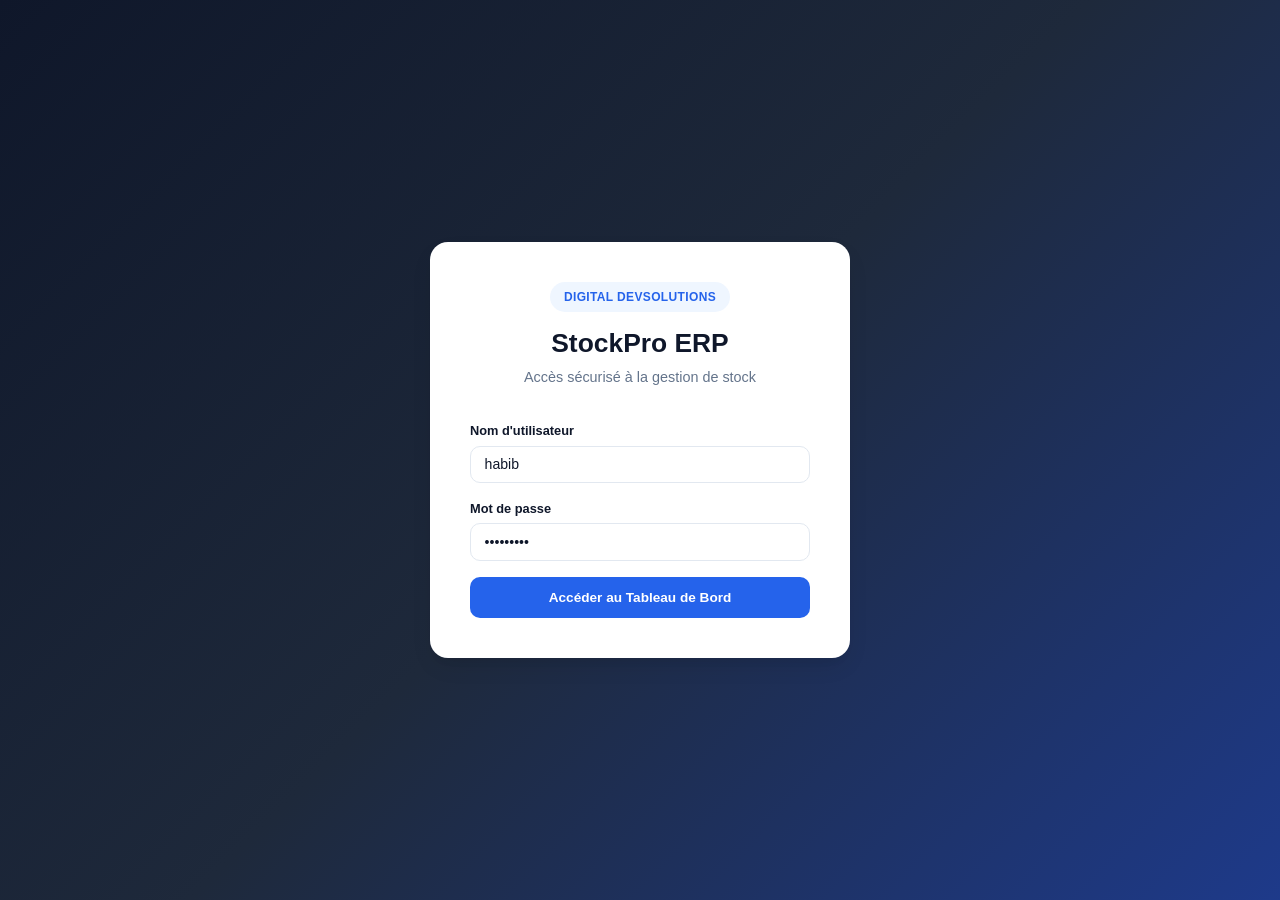
<file: index.html>
<!DOCTYPE html>
<html lang="fr">
<head>
    <meta charset="UTF-8">
    <meta name="viewport" content="width=device-width, initial-scale=1.0">
    <title>Connexion - StockPro | Digital DevSolutions</title>
    <link rel="stylesheet" href="style.css">
</head>
<body class="login-body">

    <div class="login-card">
        <div class="login-header">
            <span class="login-badge">Digital DevSolutions</span>
            <h1>StockPro ERP</h1>
            <p>Accès sécurisé à la gestion de stock</p>
        </div>

        <div id="error-box" class="alert-error"></div>

        <form onsubmit="handleLogin(event)">
            <div class="form-group">
                <label for="username">Nom d'utilisateur</label>
                <input type="text" id="username" class="form-control" required value="habib" autocomplete="username">
            </div>

            <div class="form-group">
                <label for="password">Mot de passe</label>
                <input type="password" id="password" class="form-control" required value="123456789" autocomplete="current-password">
            </div>

            <button type="submit" class="btn btn-primary btn-block">
                Accéder au Tableau de Bord
            </button>
        </form>
    </div>

    <script>
        // Si déjà connecté, redirection directe
        if (localStorage.getItem('stock_user') === 'habib') {
            window.location.href = 'dashboard.html';
        }

        function handleLogin(e) {
            e.preventDefault();
            const username = document.getElementById('username').value.trim();
            const password = document.getElementById('password').value;
            const errorBox = document.getElementById('error-box');

            if (username === 'habib' && password === '123456789') {
                localStorage.setItem('stock_user', username);
                window.location.href = 'dashboard.html';
            } else {
                errorBox.textContent = "Identifiants invalides (Utilisez habib / 123456789).";
                errorBox.style.display = 'block';
            }
        }
    </script>
</body>
</html>
</file>
<file: style.css>
/* ==========================================================================
   STOCKPRO - DESIGN SYSTEM PROFESSIONNEL (Digital DevSolutions)
   ========================================================================== */

:root {
    --primary: #2563eb;
    --primary-hover: #1d4ed8;
    --primary-light: #eff6ff;
    --secondary: #0f172a;
    --bg-body: #f1f5f9;
    --bg-card: #ffffff;
    --bg-subtle: #f8fafc;
    --text-main: #0f172a;
    --text-muted: #64748b;
    --text-light: #94a3b8;
    --border-color: #e2e8f0;
    
    --success: #10b981;
    --success-bg: #ecfdf5;
    --success-text: #047857;
    
    --warning: #f59e0b;
    --warning-bg: #fffbeb;
    --warning-text: #b45309;
    
    --danger: #ef4444;
    --danger-bg: #fef2f2;
    --danger-text: #b91c1c;

    --radius-sm: 6px;
    --radius-md: 10px;
    --radius-lg: 14px;
    --radius-xl: 18px;
    
    --shadow-sm: 0 1px 2px 0 rgba(0, 0, 0, 0.04);
    --shadow-md: 0 4px 6px -1px rgba(0, 0, 0, 0.07), 0 2px 4px -2px rgba(0, 0, 0, 0.05);
    --shadow-lg: 0 10px 25px -5px rgba(0, 0, 0, 0.1), 0 8px 10px -6px rgba(0, 0, 0, 0.05);
    --transition: all 0.2s cubic-bezier(0.4, 0, 0.2, 1);
}

* {
    box-sizing: border-box;
    margin: 0;
    padding: 0;
}

body {
    font-family: 'Inter', -apple-system, BlinkMacSystemFont, "Segoe UI", Roboto, Helvetica, Arial, sans-serif;
    background-color: var(--bg-body);
    color: var(--text-main);
    line-height: 1.5;
    -webkit-font-smoothing: antialiased;
}

/* ==========================================================================
   PAGE DE CONNEXION (index.html)
   ========================================================================== */
.login-body {
    min-height: 100vh;
    display: flex;
    align-items: center;
    justify-content: center;
    background: linear-gradient(135deg, #0f172a 0%, #1e293b 50%, #1e3a8a 100%);
    padding: 1.5rem;
}

.login-card {
    background: var(--bg-card);
    width: 100%;
    max-width: 420px;
    border-radius: var(--radius-xl);
    padding: 2.5rem;
    box-shadow: var(--shadow-lg);
}

.login-badge {
    display: inline-block;
    background: var(--primary-light);
    color: var(--primary);
    font-size: 0.75rem;
    font-weight: 700;
    padding: 0.35rem 0.85rem;
    border-radius: 999px;
    letter-spacing: 0.03em;
    text-transform: uppercase;
}

.login-header {
    text-align: center;
    margin-bottom: 2rem;
}

.login-header h1 {
    font-size: 1.65rem;
    font-weight: 800;
    margin-top: 0.75rem;
    color: var(--text-main);
}

.login-header p {
    color: var(--text-muted);
    font-size: 0.9rem;
    margin-top: 0.25rem;
}

/* ==========================================================================
   LAYOUT DASHBOARD (Sidebar + Main)
   ========================================================================== */
.app-layout {
    display: flex;
    min-height: 100vh;
}

/* Sidebar */
.sidebar {
    width: 260px;
    background: var(--secondary);
    color: #fff;
    display: flex;
    flex-direction: column;
    position: fixed;
    top: 0;
    bottom: 0;
    left: 0;
    z-index: 30;
    transition: var(--transition);
}

.sidebar-brand {
    padding: 1.5rem;
    display: flex;
    align-items: center;
    gap: 0.75rem;
    border-bottom: 1px solid rgba(255, 255, 255, 0.08);
}

.brand-logo {
    background: var(--primary);
    color: #fff;
    font-weight: 800;
    font-size: 1rem;
    padding: 0.45rem 0.7rem;
    border-radius: var(--radius-sm);
}

.brand-info h2 {
    font-size: 1rem;
    font-weight: 700;
    letter-spacing: -0.01em;
}

.brand-info span {
    font-size: 0.72rem;
    color: var(--text-light);
    display: block;
}

.sidebar-nav {
    padding: 1.25rem 0.85rem;
    flex: 1;
    display: flex;
    flex-direction: column;
    gap: 0.35rem;
}

.nav-item {
    display: flex;
    align-items: center;
    gap: 0.75rem;
    padding: 0.75rem 1rem;
    border-radius: var(--radius-md);
    color: #cbd5e1;
    font-size: 0.9rem;
    font-weight: 500;
    cursor: pointer;
    border: none;
    background: transparent;
    width: 100%;
    text-align: left;
    transition: var(--transition);
}

.nav-item:hover {
    background: rgba(255, 255, 255, 0.06);
    color: #fff;
}

.nav-item.active {
    background: var(--primary);
    color: #fff;
    font-weight: 600;
    box-shadow: 0 4px 12px rgba(37, 99, 235, 0.35);
}

.sidebar-footer {
    padding: 1rem;
    border-top: 1px solid rgba(255, 255, 255, 0.08);
}

/* Main Content */
.main-wrapper {
    flex: 1;
    margin-left: 260px;
    display: flex;
    flex-direction: column;
    min-width: 0;
}

.topbar {
    background: var(--bg-card);
    border-bottom: 1px solid var(--border-color);
    padding: 1rem 2rem;
    display: flex;
    justify-content: space-between;
    align-items: center;
    position: sticky;
    top: 0;
    z-index: 20;
}

.topbar-title h1 {
    font-size: 1.25rem;
    font-weight: 700;
}

.topbar-actions {
    display: flex;
    align-items: center;
    gap: 1rem;
}

.user-pill {
    background: var(--bg-subtle);
    border: 1px solid var(--border-color);
    padding: 0.4rem 0.85rem;
    border-radius: 999px;
    font-size: 0.8rem;
    color: var(--text-muted);
}

.content-container {
    padding: 2rem;
    max-width: 1440px;
    width: 100%;
    margin: 0 auto;
}

/* ==========================================================================
   CARTES KPI
   ========================================================================== */
.kpi-grid {
    display: grid;
    grid-template-columns: repeat(4, 1fr);
    gap: 1.25rem;
    margin-bottom: 1.75rem;
}

.kpi-card {
    background: var(--bg-card);
    border: 1px solid var(--border-color);
    border-radius: var(--radius-lg);
    padding: 1.35rem;
    box-shadow: var(--shadow-sm);
    transition: var(--transition);
}

.kpi-card:hover {
    transform: translateY(-2px);
    box-shadow: var(--shadow-md);
}

.kpi-label {
    font-size: 0.75rem;
    font-weight: 700;
    text-transform: uppercase;
    letter-spacing: 0.04em;
    color: var(--text-muted);
}

.kpi-value {
    font-size: 1.75rem;
    font-weight: 800;
    margin-top: 0.45rem;
    color: var(--text-main);
}

.kpi-value.blue { color: var(--primary); }
.kpi-value.green { color: var(--success); }
.kpi-value.red { color: var(--danger); }

.kpi-sub {
    font-size: 0.78rem;
    color: var(--text-light);
    margin-top: 0.25rem;
}

/* ==========================================================================
   PANNEAUX, TOOLBAR & TABLEAUX
   ========================================================================== */
.card {
    background: var(--bg-card);
    border: 1px solid var(--border-color);
    border-radius: var(--radius-lg);
    box-shadow: var(--shadow-sm);
    overflow: hidden;
    margin-bottom: 1.5rem;
}

.card-header {
    padding: 1.25rem 1.5rem;
    border-bottom: 1px solid var(--border-color);
    display: flex;
    justify-content: space-between;
    align-items: center;
    flex-wrap: wrap;
    gap: 1rem;
}

.card-header h2 {
    font-size: 1.05rem;
    font-weight: 700;
}

.toolbar {
    display: flex;
    justify-content: space-between;
    align-items: center;
    flex-wrap: wrap;
    gap: 0.85rem;
    background: var(--bg-card);
    padding: 1rem 1.25rem;
    border-radius: var(--radius-lg);
    border: 1px solid var(--border-color);
    margin-bottom: 1.5rem;
}

.toolbar-filters {
    display: flex;
    flex-wrap: wrap;
    gap: 0.75rem;
    flex: 1;
}

.toolbar-buttons {
    display: flex;
    gap: 0.65rem;
    flex-wrap: wrap;
}

/* Tableaux */
.table-responsive {
    width: 100%;
    overflow-x: auto;
}

table {
    width: 100%;
    border-collapse: collapse;
    text-align: left;
}

thead th {
    background: var(--bg-subtle);
    padding: 0.85rem 1.25rem;
    font-size: 0.75rem;
    font-weight: 700;
    text-transform: uppercase;
    letter-spacing: 0.04em;
    color: var(--text-muted);
    border-bottom: 1px solid var(--border-color);
}

tbody td {
    padding: 1rem 1.25rem;
    border-bottom: 1px solid var(--border-color);
    font-size: 0.88rem;
    vertical-align: middle;
}

tbody tr:last-child td {
    border-bottom: none;
}

tbody tr:hover {
    background-color: #f8fafc;
}

.prod-name {
    font-weight: 600;
    color: var(--text-main);
    display: block;
}

.prod-sku {
    font-family: ui-monospace, SFMono-Regular, Menlo, Monaco, Consolas, monospace;
    font-size: 0.75rem;
    color: var(--text-muted);
}

/* ==========================================================================
   BADGES & BOUTONS
   ========================================================================== */
.badge {
    display: inline-flex;
    align-items: center;
    padding: 0.25rem 0.65rem;
    border-radius: 999px;
    font-size: 0.75rem;
    font-weight: 700;
}

.badge-success { background: var(--success-bg); color: var(--success-text); }
.badge-warning { background: var(--warning-bg); color: var(--warning-text); }
.badge-danger  { background: var(--danger-bg);  color: var(--danger-text); }
.badge-neutral { background: var(--bg-subtle);  color: var(--text-muted); border: 1px solid var(--border-color); }

.btn {
    display: inline-flex;
    align-items: center;
    justify-content: center;
    gap: 0.45rem;
    padding: 0.55rem 1rem;
    border-radius: var(--radius-md);
    font-size: 0.85rem;
    font-weight: 600;
    cursor: pointer;
    border: 1px solid transparent;
    transition: var(--transition);
    white-space: nowrap;
}

.btn-primary { background: var(--primary); color: #fff; }
.btn-primary:hover { background: var(--primary-hover); }

.btn-secondary { background: var(--bg-card); color: var(--text-main); border-color: var(--border-color); }
.btn-secondary:hover { background: var(--bg-subtle); }

.btn-success-soft { background: var(--success-bg); color: var(--success-text); }
.btn-success-soft:hover { background: #d1fae5; }

.btn-warning-soft { background: var(--warning-bg); color: var(--warning-text); }
.btn-warning-soft:hover { background: #fef3c7; }

.btn-danger-soft { background: var(--danger-bg); color: var(--danger-text); }
.btn-danger-soft:hover { background: #fee2e2; }

.btn-sm {
    padding: 0.35rem 0.65rem;
    font-size: 0.78rem;
    border-radius: var(--radius-sm);
}

.btn-block {
    width: 100%;
    padding: 0.75rem;
}

/* ==========================================================================
   FORMULAIRES & MODALES
   ========================================================================== */
.form-group {
    margin-bottom: 1rem;
}

.form-group label {
    display: block;
    font-size: 0.8rem;
    font-weight: 600;
    color: var(--text-main);
    margin-bottom: 0.35rem;
}

.form-control {
    width: 100%;
    padding: 0.6rem 0.85rem;
    border: 1px solid var(--border-color);
    border-radius: var(--radius-md);
    font-size: 0.88rem;
    color: var(--text-main);
    background: #fff;
    transition: var(--transition);
}

.form-control:focus {
    outline: none;
    border-color: var(--primary);
    box-shadow: 0 0 0 3px rgba(37, 99, 235, 0.15);
}

.form-row-2 {
    display: grid;
    grid-template-columns: 1fr 1fr;
    gap: 0.85rem;
}

.modal-backdrop {
    position: fixed;
    inset: 0;
    background: rgba(15, 23, 42, 0.55);
    backdrop-filter: blur(2px);
    display: none;
    align-items: center;
    justify-content: center;
    padding: 1rem;
    z-index: 50;
}

.modal-backdrop.open {
    display: flex;
}

.modal-box {
    background: var(--bg-card);
    border-radius: var(--radius-xl);
    width: 100%;
    max-width: 480px;
    padding: 1.75rem;
    box-shadow: var(--shadow-lg);
    animation: modalFadeIn 0.18s ease-out;
}

@keyframes modalFadeIn {
    from { opacity: 0; transform: scale(0.96); }
    to   { opacity: 1; transform: scale(1); }
}

.modal-header {
    display: flex;
    justify-content: space-between;
    align-items: center;
    margin-bottom: 1.25rem;
    padding-bottom: 0.75rem;
    border-bottom: 1px solid var(--border-color);
}

.modal-header h3 {
    font-size: 1.1rem;
    font-weight: 700;
}

.modal-footer {
    display: flex;
    justify-content: flex-end;
    gap: 0.65rem;
    margin-top: 1.5rem;
    padding-top: 1rem;
    border-top: 1px solid var(--border-color);
}

/* ==========================================================================
   VUES ONGLETS & TOAST NOTIFICATIONS
   ========================================================================== */
.view-section {
    display: none;
}

.view-section.active {
    display: block;
}

.split-grid {
    display: grid;
    grid-template-columns: 1fr 1fr;
    gap: 1.5rem;
}

.toast-container {
    position: fixed;
    bottom: 1.5rem;
    right: 1.5rem;
    z-index: 100;
    display: flex;
    flex-direction: column;
    gap: 0.5rem;
}

.toast {
    background: var(--secondary);
    color: #fff;
    padding: 0.75rem 1.25rem;
    border-radius: var(--radius-md);
    font-size: 0.85rem;
    font-weight: 500;
    box-shadow: var(--shadow-lg);
    border-left: 4px solid var(--primary);
}

.toast.success { border-left-color: var(--success); }
.toast.error   { border-left-color: var(--danger); }

.alert-error {
    background: var(--danger-bg);
    color: var(--danger-text);
    padding: 0.75rem;
    border-radius: var(--radius-md);
    font-size: 0.82rem;
    margin-bottom: 1rem;
    display: none;
}

/* ==========================================================================
   RESPONSIVE
   ========================================================================== */
@media (max-width: 1024px) {
    .kpi-grid { grid-template-columns: repeat(2, 1fr); }
    .split-grid { grid-template-columns: 1fr; }
}

@media (max-width: 768px) {
    .sidebar {
        width: 100%;
        position: relative;
        height: auto;
    }
    .app-layout {
        flex-direction: column;
    }
    .main-wrapper {
        margin-left: 0;
    }
    .kpi-grid { grid-template-columns: 1fr; }
}
</file>
